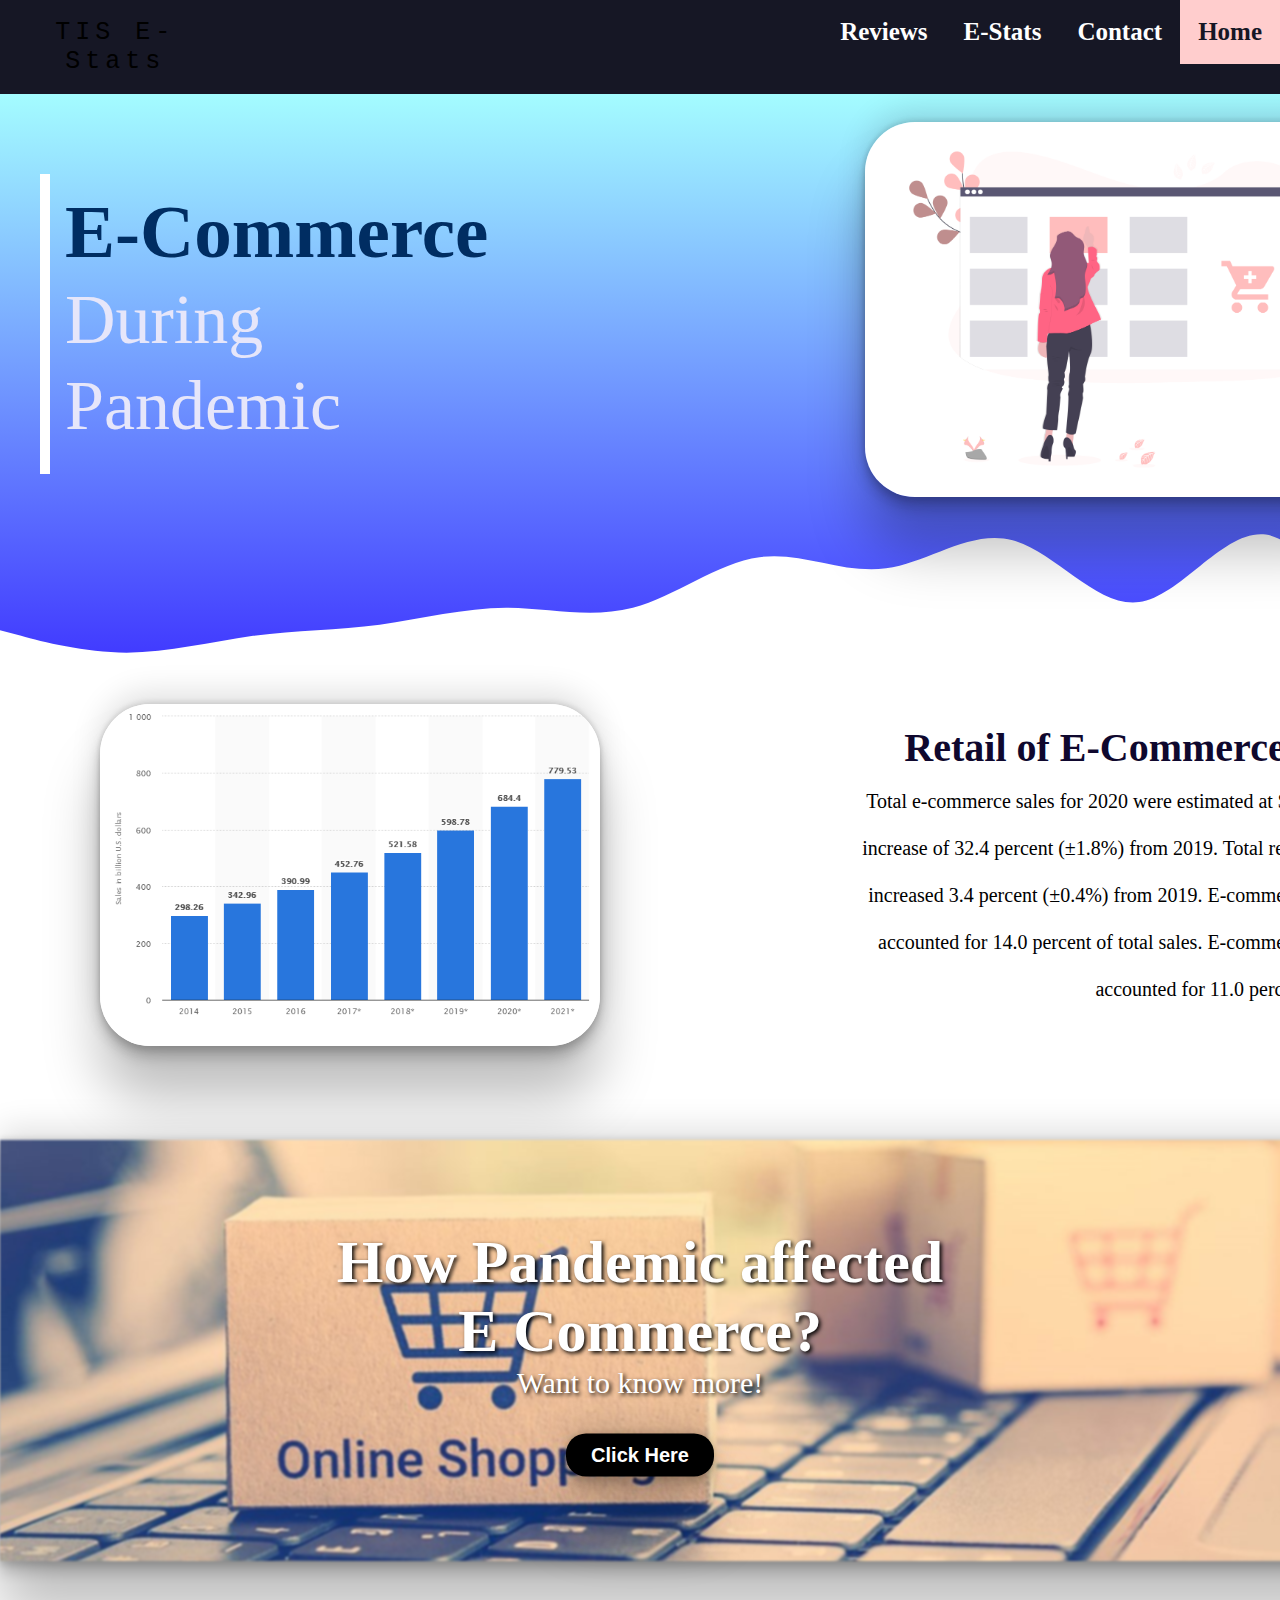
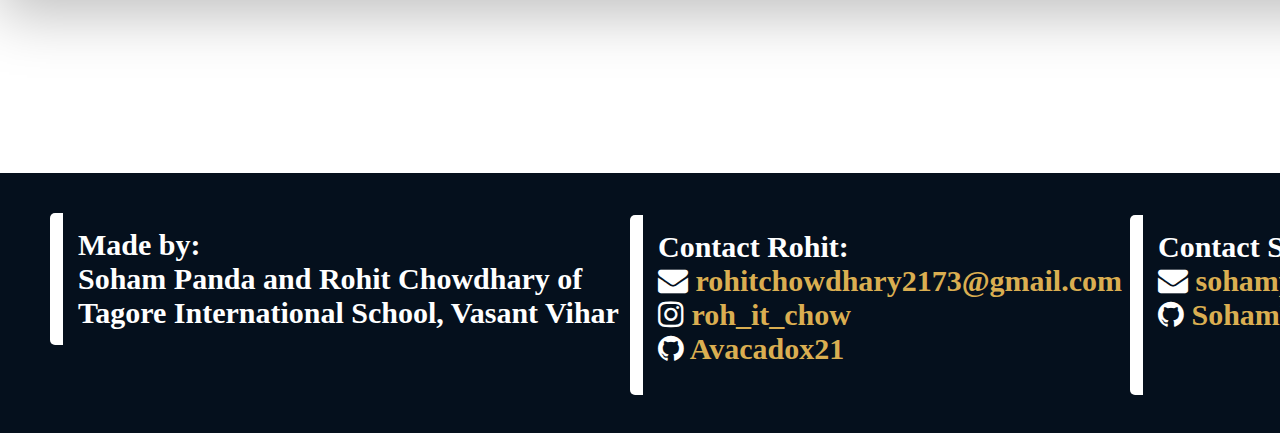
<file: index.html>
<!DOCTYPE html>
<html lang="en">
<head>
    <meta charset="UTF-8">
    <meta http-equiv="X-UA-Compatible" content="IE=edge">
    <meta name="viewport" content="width=device-width, initial-scale=1.0">
    <link rel="stylesheet" type="text/css" href= "index.css">
    <title>TIS E-Stats</title>
    <link rel="icon" href="images/e-com-favi.ico" type="image" sizes="16x16">
    <link
    rel="stylesheet"
    href="https://cdnjs.cloudflare.com/ajax/libs/font-awesome/4.7.0/css/font-awesome.min.css"
  />
</head>
<body>
    

  <div class="navbar">
    <div id="logo">
        <a class="Logocss" href="#"> TIS E-Stats</a>
    </div>
       
    <a class="active" href="index.html">Home</a> 
    <a href="./contact-page/contact.html">Contact</a>
    <a href="./e-stats/estats.html">E-Stats</a> 
    <a href="./reviews/review.html">Reviews</a>

    
    </div> 
  


    
 <div class="mid-content">
    <div id="header">
        <h1 id="e-com-head">
          E-Commerce<br /><span id="e-com-head2">During<br />Pandemic</span>
        </h1>
        <img
          src="images/shopping_girl2.png"
          alt="shopping_girl"
          id="shop_girl"
        />
      </div> 
      <svg xmlns="http://www.w3.org/2000/svg" viewBox="0 0 1440 320"><path fill="#fff" fill-opacity="1" d="M0,224L20,229.3C40,235,80,245,120,245.3C160,245,200,235,240,229.3C280,224,320,224,360,218.7C400,213,440,203,480,202.7C520,203,560,213,600,202.7C640,192,680,160,720,154.7C760,149,800,171,840,165.3C880,160,920,128,960,138.7C1000,149,1040,203,1080,197.3C1120,192,1160,128,1200,133.3C1240,139,1280,213,1320,213.3C1360,213,1400,139,1420,101.3L1440,64L1440,320L1420,320C1400,320,1360,320,1320,320C1280,320,1240,320,1200,320C1160,320,1120,320,1080,320C1040,320,1000,320,960,320C920,320,880,320,840,320C800,320,760,320,720,320C680,320,640,320,600,320C560,320,520,320,480,320C440,320,400,320,360,320C320,320,280,320,240,320C200,320,160,320,120,320C80,320,40,320,20,320L0,320Z"></path></svg>     

 </div>
   
<div class="graph">
    <img
    src="images/graph.png"
    id="graphimage"> 
    <div id="graphtext">
    <p id="ecom-content">
        Retail of E-Commerce in 2020 <span id="ecom-content2"> <br>Total e-commerce sales for 2020 were estimated at $791.7
            billion, an increase of 32.4 percent (±1.8%) from 2019. Total retail sales in 2020 increased 3.4 percent (±0.4%) from
             2019. E-commerce sales in 2020 accounted for 14.0 percent of total sales. E-commerce sales in 2019 accounted for 11.0 
             percent of total sales.</span>
        </p>
      </div>   
      <br>
      <br>
      <br>
      <br>
      <br>
      <br>
      
     
</div>

<div class="hero-image">
    <img
  src="images/ecomimage.jpg"
  id="ecomimage">
  <div class="hero-text">
    <h1>How Pandemic affected E Commerce?</h1>
    <p>Want to know more!</p>
    <br>
    <a id="buttone"href="e-stats/estats.html">Click Here</a>
  </div>
</div>

<br>
<br>
<br>
<br>
<br>
<br>


<footer id="footer">
  
  <h1 id="foot_h">
    Made by: <br />
    Soham Panda and Rohit Chowdhary of <br />
    Tagore International School, Vasant Vihar
  </h1>
  <div id="side_foot">
    <h1>
      
      Contact Rohit: <br />
      
      <i class="fa fa-envelope icon"></i>
      <a href="https://cutt.ly/DvYXEvC" title="Email me" id="mail"
        >rohitchowdhary2173@gmail.com</a
      ><br />
      <i class="fa fa-instagram"></i
      ><a
        href="https://cutt.ly/fvOXmTd"
        title="Follow me on insta "
        id="mail"
      >
        roh_it_chow</a
      >
      <br />
      <i class="fa fa-github"></i
      ><a
        href="https://github.com/avacadox21"
        title="Have a glance at my repos"
        id="mail"
      >
        Avacadox21</a
      >
      <br />

      <br />
 
  </div>
  <div id="side_foot2">
    <h1>
  Contact Soham:<br/>
  <i class="fa fa-envelope icon"></i>
  <a
    href="https://cutt.ly/evOXlfa
    "
    title="Email me"
    id="mail"
    >sohampanda79@gmail.com
  </a><br>
  <i class="fa fa-github"></i
    ><a
      href="https://github.com/SohamPanda345"
      title="Have a glance at my repos"
      id="mail"
    >
    
    SohamPanda345
      </a
    >
    
    
    
</h1>
  
</footer>




</body>
</html>
</file>
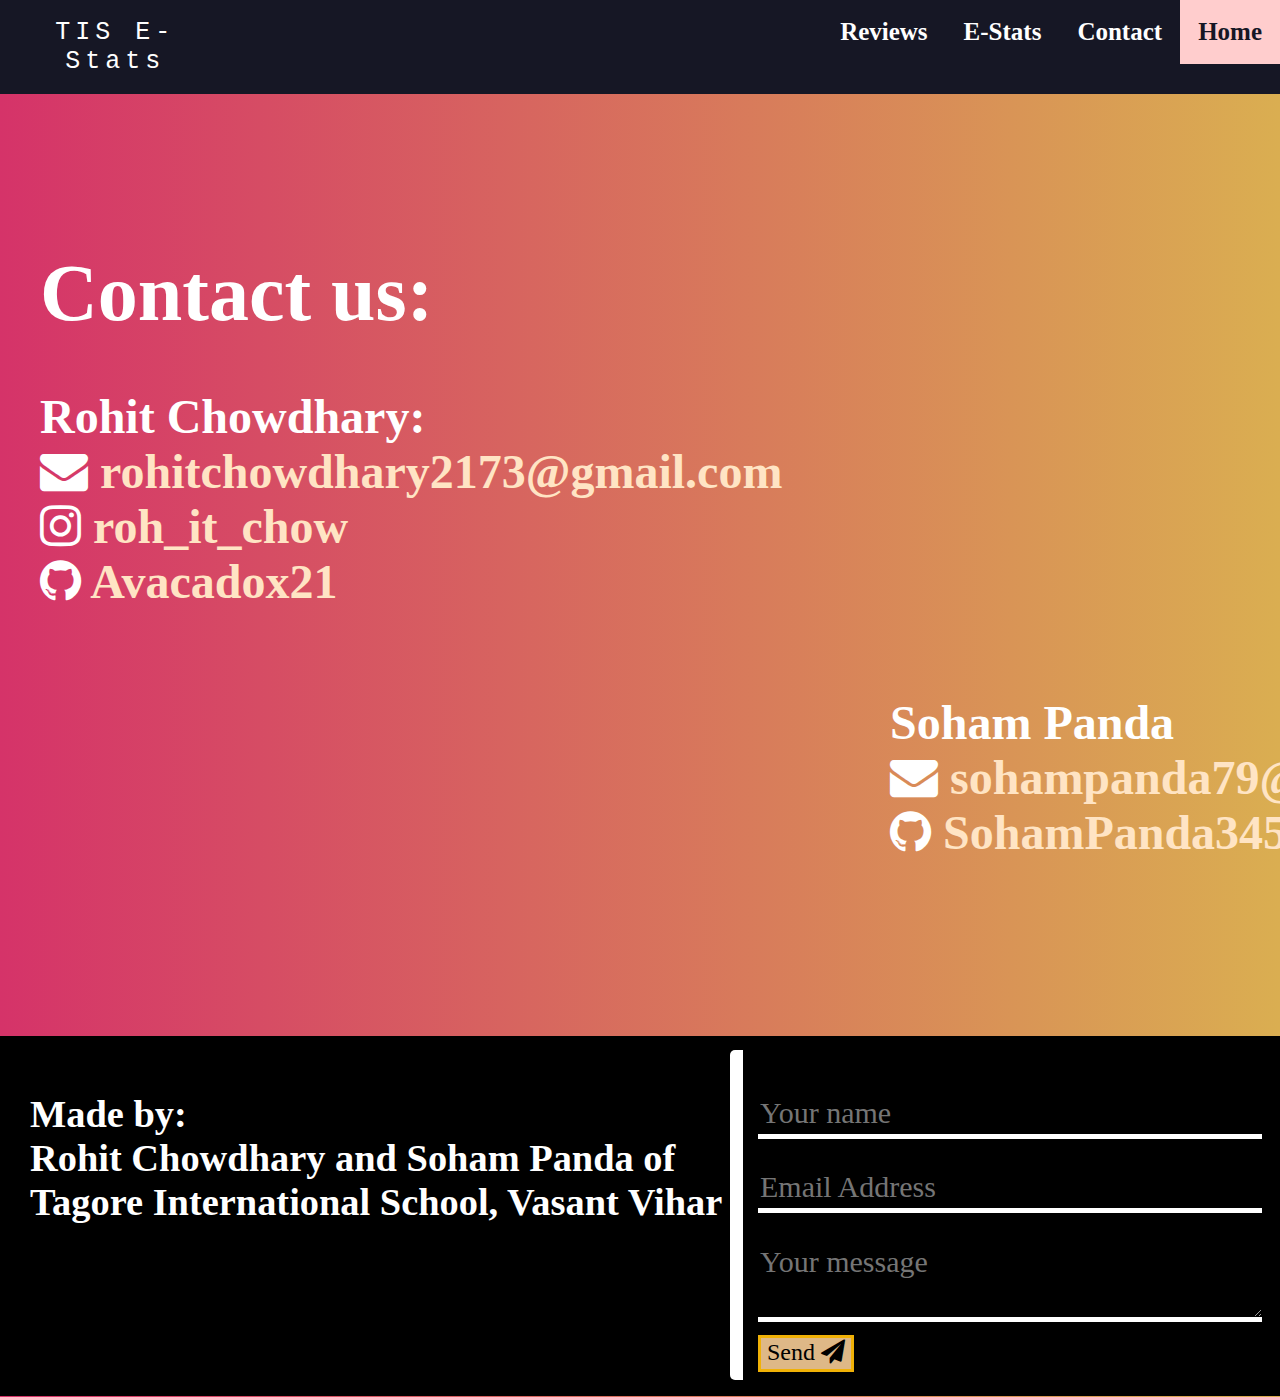
<file: contact-page/contact.html>
<!DOCTYPE html>
<html lang="en">
  <head>
    <meta charset="UTF-8" />
    <meta http-equiv="X-UA-Compatible" content="IE=edge" />
    <meta name="viewport" content="width=device-width, initial-scale=1.0" />
    <title>TIS:E-stat Contact</title>
    <link
      rel="shortcut icon"
      href="contact-page-images/e-com-favi.ico"
      type="image/x-icon"
    />
    <link
      rel="stylesheet"
      href="https://cdnjs.cloudflare.com/ajax/libs/font-awesome/4.7.0/css/font-awesome.min.css"
    />
    <link rel="stylesheet" href="contact.css" />
  </head>
  <body>
    <!-- <button id="myBtn" title="Go to top" onclick="goToTopFunction()">
      <i class="fa fa-arrow-circle-up" style="font-size: 2rem"></i>
    </button> -->
    <div class="navbar">
      <div id="logo">
          <a class="Logocss" href="#"> TIS E-Stats</a>
      </div>
      <a class="active" href="../index.html">Home</a> 
      <a href="./contact.html">Contact</a>
      <a href="../e-stats/estats.html">E-Stats</a> 
      <a href="../reviews/review.html">Reviews</a>

  
      </div>
    <div class="head">
      <h1 class="head_h">Contact us:</h1>
      <br />
      <h1 class="head_h2">
        Rohit Chowdhary: <br />
        <i class="fa fa-envelope icon"></i>
        <a href="https://cutt.ly/DvYXEvC" title="Email me" id="c_mail">
          rohitchowdhary2173@gmail.com</a
        ><br />
        <i class="fa fa-instagram"></i
        ><a
          href="https://cutt.ly/fvOXmTd"
          title="Follow me on insta "
          id="c_mail"
        >
          roh_it_chow</a
        >
        <br />
        <i class="fa fa-github"></i
        ><a
          href="https://github.com/avacadox21"
          title="Have a glance at my repos"
          id="c_mail"
        >
          Avacadox21</a
        >
        <br />
       
      </h1>

      <br /><br /><br />
      <h1 class="head_h3">
        Soham Panda <br />
        <i class="fa fa-envelope icon"></i>
        <a
          href="https://cutt.ly/evOXlfa
        "
          title="Email me"
          id="c_mail"
          >sohampanda79@gmail.com </a
        ><br />
        <i class="fa fa-github"></i
          ><a
            href="https://github.com/SohamPanda345"
            title="Have a glance at my repos"
            id="c_mail"
          >
            SohamPanda345</a
          >
          <br />
        <!-- <i class="fa fa-github"></i><a href="https://github.com/avacadox21" title="Have a glance at my repos" id="c_mail"> Avacadox21</a>
        <br /> -->
      </h1>
    </div>
    <br /><br />
    <br /><br />
    <br /><br />
    <br /><br />
    <footer id="footer">
      <h1 id="foot_h">
        Made by: <br />
        Rohit Chowdhary and Soham Panda of <br />
        Tagore International School, Vasant Vihar
      </h1>
      <div id="side_foot">
        <!--contact form-->
        
        <form
          action="https://formsubmit.co/rohitchowdhary2173@gmail.com"
          method="POST"
        >
        
          <input type="text" name="name" placeholder="Your name" id="name" required / ><br>
          <input type="email" name="email" placeholder="Email Address" id="email">
          <input type="hidden" name="_autoresponse" value="Thank you for submitting out feedback form! Love from TIS-E-STATS">
          <input
            type="hidden"
            name="_next"
            value="https://avacadox21.github.io/tis-e-stats/contact-page/thank.html"
          />

          <textarea name="message" placeholder="Your message" id="message"></textarea>
 
        
           <br> <br><br>
          <button type="submit" id="submitBtn">Send <i class="fa fa-paper-plane" aria-hidden="true"></i>
          </button>
        </form>
      </div>
    </footer>
    <!-- <script>
      const mybutton = document.getElementById("myBtn");

      window.onscroll = function () {
        scrollFunction();
      };

      function scrollFunction() {
        if (
          document.body.scrollTop > 20 ||
          document.documentElement.scrollTop > 20
        ) {
          mybutton.style.display = "block";
        } else {
          mybutton.style.display = "none";
        }
      }

      function goToTopFunction() {
        document.body.scrollTop = 0;
        document.documentElement.scrollTop = 0;
      }
    </script> -->
  </body>
</html>
</file>
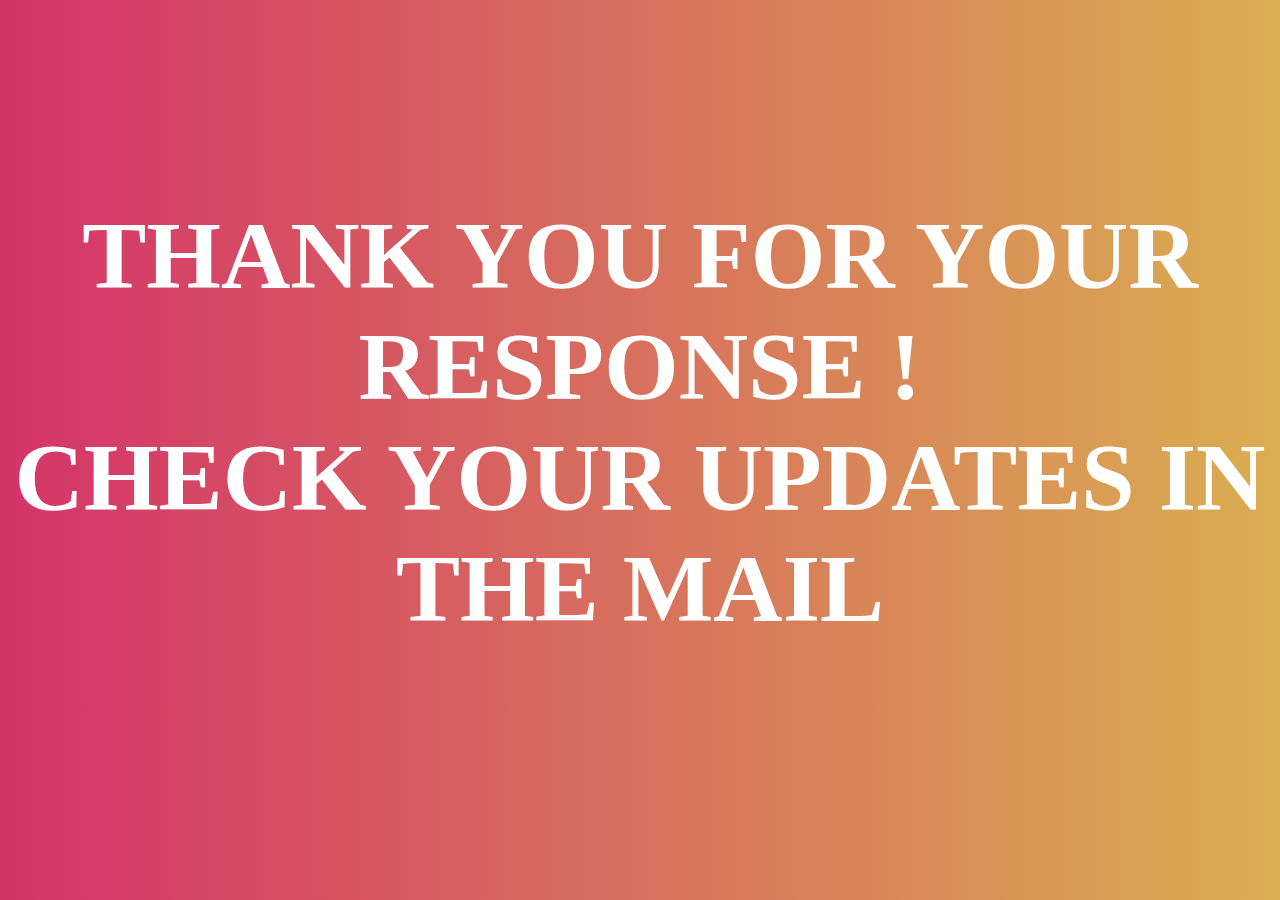
<file: contact-page/thank.html>
<!DOCTYPE html>
<html lang="en">
  <head>
    <meta charset="UTF-8" />
    <meta http-equiv="X-UA-Compatible" content="IE=edge" />
    <meta name="viewport" content="width=device-width, initial-scale=1.0" />
    <title>TIS:E-stats thank you</title>
    <link rel="shortcut icon" href="contact-page-images/e-com-favi.png" type="image/x-icon">
  </head>
  <body
    style="
      background: linear-gradient(90deg, #d53369 0%, #daae51 100%);
      overflow-x: hidden;
    "
  >
    <center><h1 style="color: white;margin-top: 200px; font-family: agency fb; font-size: 6rem">
      THANK YOU FOR YOUR RESPONSE !<br> CHECK YOUR UPDATES IN THE MAIL
    </h1>
</center>
  </body>
</html>
</file>
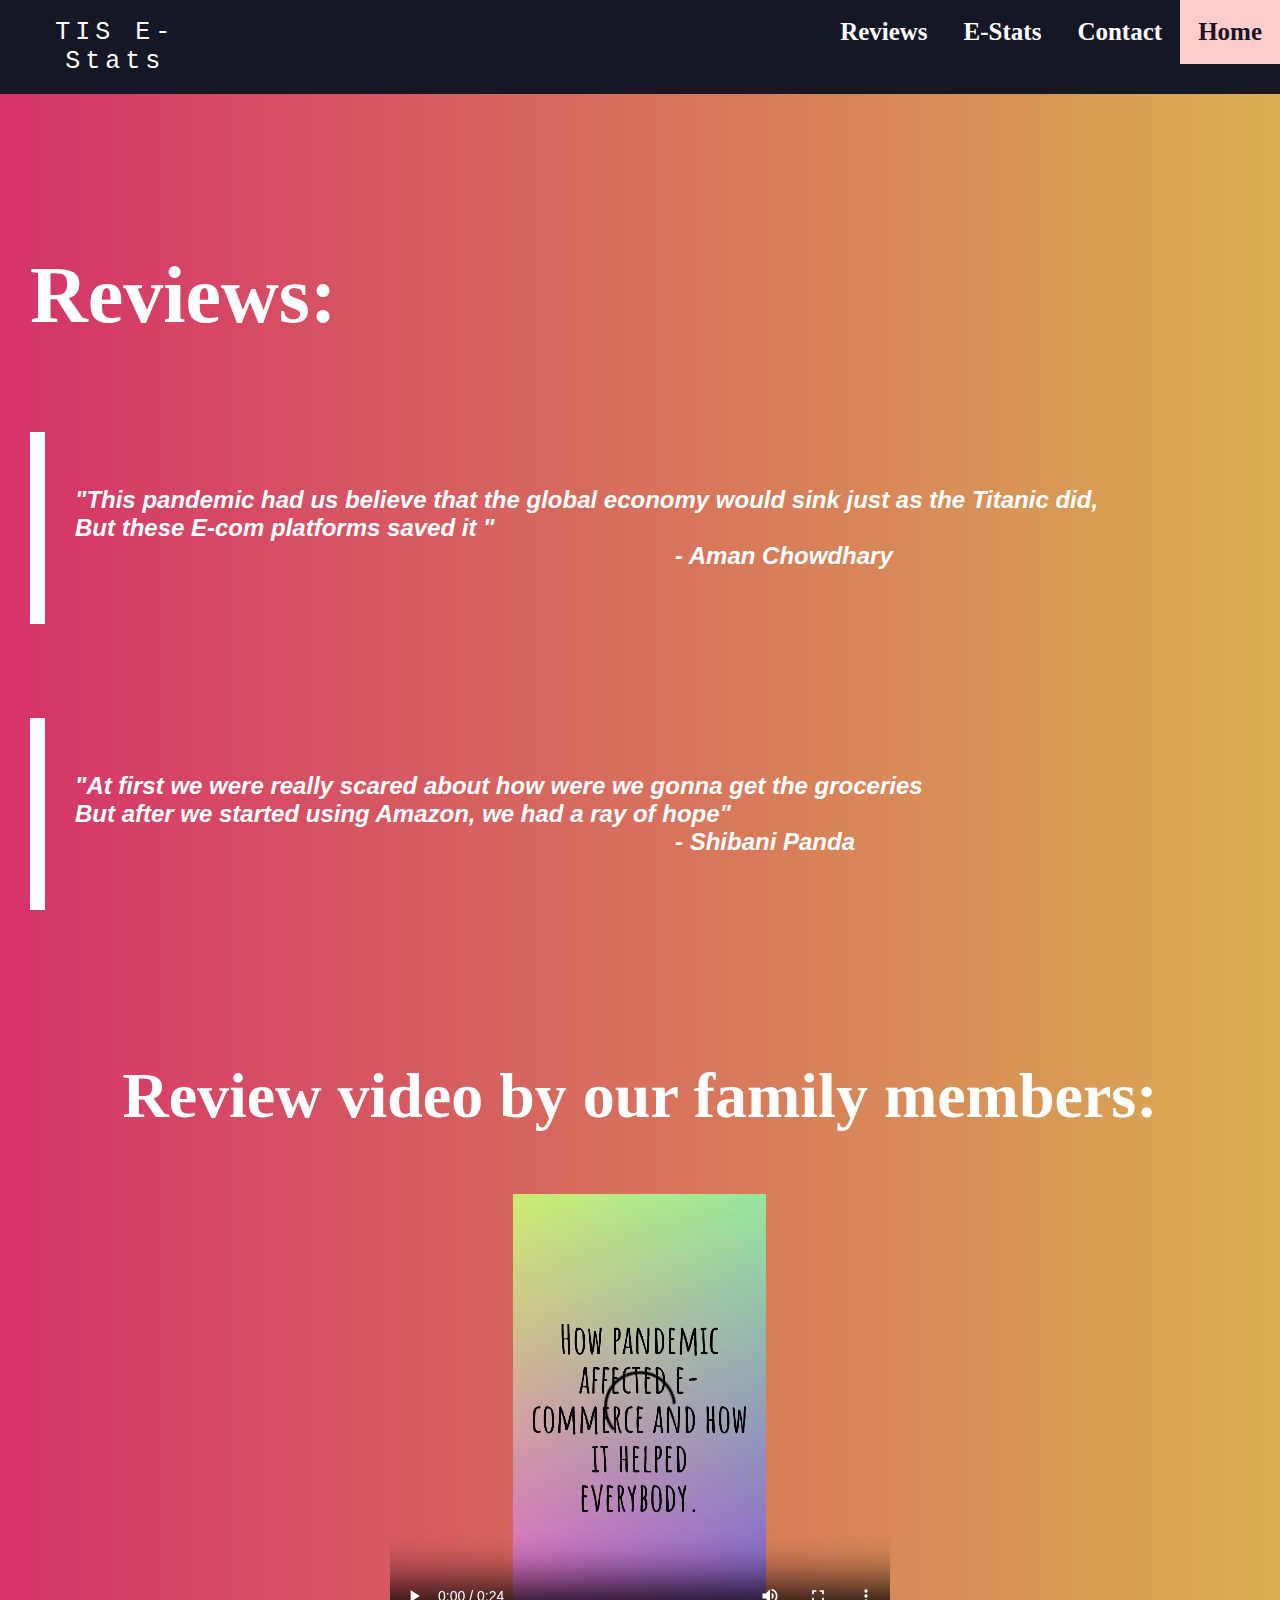
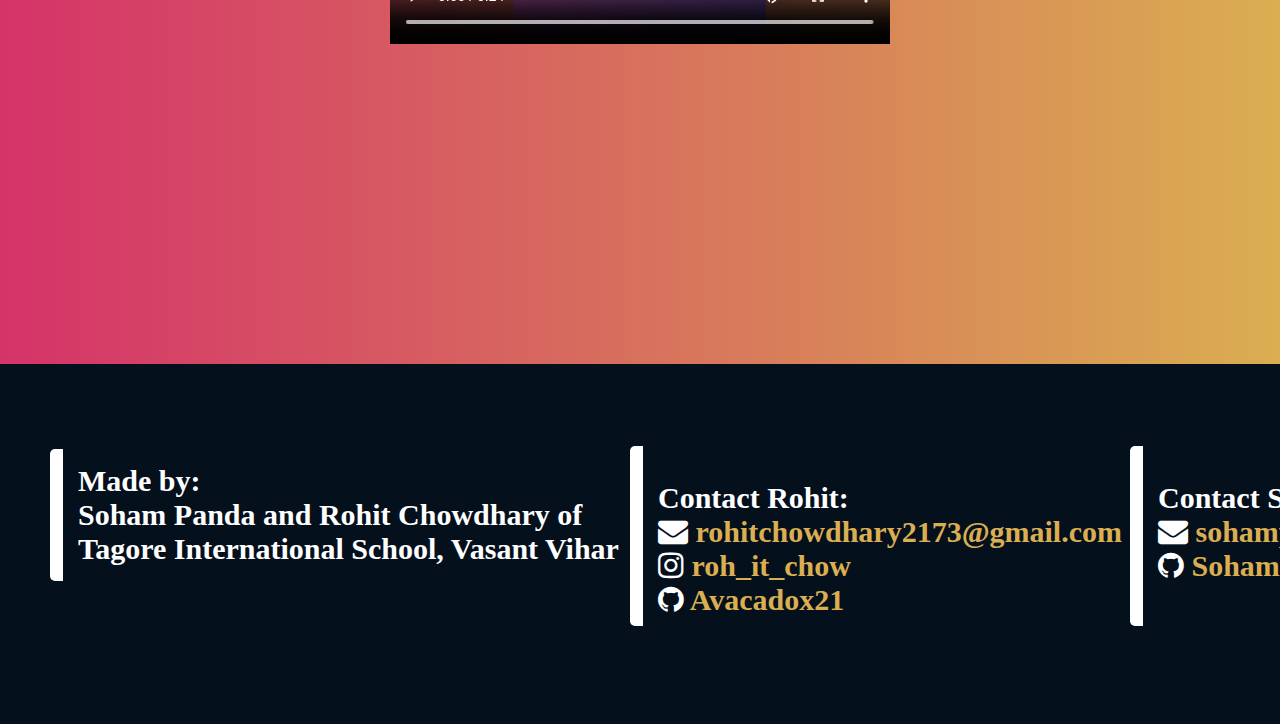
<file: reviews/review.html>
<!DOCTYPE html>
<html lang="en">
<head>
    <meta charset="UTF-8">
    <meta http-equiv="X-UA-Compatible" content="IE=edge">
    <meta name="viewport" content="width=device-width, initial-scale=1.0">
    <title>TIS E-stats: Reviews</title>
    <link rel="shortcut icon" href="reviews-images/e-com-favi.ico" type="image/x-icon">
    <link rel="stylesheet" href="review.css">
    <link
    rel="stylesheet"
    href="https://cdnjs.cloudflare.com/ajax/libs/animate.css/4.1.1/animate.min.css"
  />
  <link
  rel="stylesheet"
  href="https://cdnjs.cloudflare.com/ajax/libs/font-awesome/4.7.0/css/font-awesome.min.css"
/>
</head>
<body>
    <div class="navbar">
        <div id="logo">
            <a class="Logocss" href="#"> TIS E-Stats</a>
        </div>
        <a class="active" href="../index.html">Home</a> 
        <a href="../contact-page/contact.html">Contact</a>
        <a href="../e-stats/estats.html">E-Stats</a> 
        <a href="review.html">Reviews</a>
        </div>
       
  
      <br />
       <br />
      <br /><br />
  
    <div class="review-container">
        <h1 class="review_head">Reviews:
        </h1><br>
        <h2 id="review_post" class="animate__animated animate__backInLeft" style="animation-delay: 1s">
          <p>"This pandemic had us believe that the global economy would sink just as the Titanic did, <br> But these E-com platforms saved it "<br><span style="position: relative; left: 600px;"> - Aman Chowdhary</span></p>
          
        </h2>
        <br><br><br>
        <h2 id="review_post" class="animate__animated animate__backInLeft" style="animation-delay: 2s;">
          <p>"At first we were really scared about how were we gonna get the groceries <br> But after we started using Amazon, we had a ray of hope"<br><span style="position: relative; left: 600px;"> - Shibani Panda</span></p>
          
        </h2>
      </div>
      <br><br><br><br><br>
      <div class="video-container">
         <center>  <h1 style="color: white; font-family: agency fb;font-size: 4rem;">Review video by our family members:</h1><br>
          <video  width="500" height="450" controls>
              <source src="reviews-images/review_video.mp4" type="video/mp4"> 
          </video>
         </center>
      </div>
       <br><br><br><br>
      <br><br><br><br>
      <br><br><br><br>
        <!--footer-->
    <footer id="footer">

        <h1 id="foot_h">
          Made by: <br />
          Soham Panda and Rohit Chowdhary of <br />
          Tagore International School, Vasant Vihar
        </h1>
        <div id="side_foot">
          <h1>
      
            Contact Rohit: <br />
      
            <i class="fa fa-envelope icon"></i>
            <a href="https://cutt.ly/DvYXEvC" title="Email me" id="mail"
              >rohitchowdhary2173@gmail.com</a
            ><br />
            <i class="fa fa-instagram"></i
            ><a
              href="https://cutt.ly/fvOXmTd"
              title="Follow me on insta "
              id="mail"
            >
              roh_it_chow</a
            >
            <br />
            <i class="fa fa-github"></i
            ><a
              href="https://github.com/avacadox21"
              title="Have a glance at my repos"
              id="mail"
            >
              Avacadox21</a
            >
            <br />
      
            <br />
       
        </div>
        <div id="side_foot2">
          <h1>
        Contact Soham:<br/>
        <i class="fa fa-envelope icon"></i>
        <a
          href="https://cutt.ly/evOXlfa
          "
          title="Email me"
          id="mail"
          >sohampanda79@gmail.com
        </a> <br>
        <i class="fa fa-github"></i
          ><a
            href="https://github.com/SohamPanda345"
            title="Have a glance at my repos"
            id="mail"
          >
           
          SohamPanda345
            </a
          >
      
 </body>
</html>
</file>
<file: index.css>
*{
  margin: 0px;
  padding: 0px;
 
}
body{
  background: rgb(255, 255, 255);
  overflow-x: hidden;
 
}


.navbar {
    overflow: hidden;
    background-color: #161725;
    font-family:Trebuchet MS;
    font-weight: bold;
    
  }

  .navbar a:hover {

  background: linear-gradient(180deg, rgba(164,252,255,1) 0%, rgba(58,45,255,1) 100%);
  transition: 4s;
  color: #000000;
    }

#logo{
  font-family:monospace;
  font-weight: lighter;
  float: left;  
  letter-spacing: 5px;
  width: 18%;
}
.navbar .active {
  background: rgb(255, 205, 205);
  color: #161725;

}
#logo a:hover{
  background:#161725 ;
}


.navbar a {
  float: right;
  font-size: 25px;
  color: rgb(255, 255, 255);
  text-align: center;
  padding: 18px 18px;
  text-decoration: none;
  
  }
  
#myBtn {
  display: none;
  position: fixed;
  bottom: 100px;
  right: 30px;
  z-index: 99;
  font-size: 18px;
  border: none;
  outline: none;
  background-color: #161725;
  color: black;
  cursor: pointer;
  padding: 15px;
  border-radius: 4px;
  opacity: .7;
  }
  #myBtn:hover {
    background-color: #555;
  }  

  .mid-content {
    height: 600px;
    width: 1519px;
    background: linear-gradient(180deg, rgba(164,252,255,1) 0%, rgba(58,45,255,1) 100%);
    margin: 0px;
    overflow:hidden;
  }


  #e-com-head {
    position: relative;
    top: 15px;
    font-family: agency fb;
    color: #002d62;
    font-size: 75px;
    width: cover;
  }
  #e-com-head2 {
    position: relative;
    font-family: agency fb;
    color: #e6e6fa;
    font-size: 70px;
    font-weight: lighter;
    width:1920px;
  }
  #header {
    width: 100%;
  }
  #shop_girl {
    position: relative;
    margin-top: 60px;
    margin-left: 800px;
    bottom: 370px;
    width: 500px;
    border-radius: 50px;
    box-shadow: rgba(0, 0, 0, 0.25) 0px 54px 55px, rgba(0, 0, 0, 0.12) 0px -12px 30px, rgba(0, 0, 0, 0.12) 0px 4px 6px, rgba(0, 0, 0, 0.17) 0px 12px 13px, rgba(0, 0, 0, 0.09) 0px -3px 5px;
  }

  #header {
    position: relative;
    top: 80px;
    left: 40px;
    border-left: 10px solid white;
    padding-left: 15px;
    height: 300px;
  }

  #graphimage {
    position: relative;
    margin-top: 10px;
    margin-left: 100px;
    overflow: hidden;
    width: 500px;
    border-radius: 50px;
    box-shadow: rgba(0, 0, 0, 0.25) 0px 54px 55px, rgba(0, 0, 0, 0.12) 0px -12px 30px, rgba(0, 0, 0, 0.12) 0px 4px 6px, rgba(0, 0, 0, 0.17) 0px 12px 13px, rgba(0, 0, 0, 0.09) 0px -3px 5px;

  }

 .graph {
   width: 1519px;
   padding: 0px;
   margin: 0px;
   
 }
   

  
  #ecom-content {
    font-family: agency fb;
    font-weight: bold;
    font-size: 40px;
    color:rgb(15, 8, 46);
    text-align: right;
    height: 400px;
    width: 600px; 
  
  }
  #ecom-content2{
    font-family: agency fb;
    font-weight: lighter;
    font-size: 20px;
    color:rgb(0, 0, 0);
    text-align: right;
  }
  #graphtext {
    float: right;
    margin-right: 100px;
    margin-top: 30px;
  }




  .hero-image {
    
    height: 50%;
    background-position: center;
    background-repeat: no-repeat;
    background-size: cover;
    position: relative;
  }
  
  .hero-text {
    text-align: center;
    position: absolute;
    top: 50%;
    left: 50%;
    transform: translate(-50%, -50%);
    color: rgb(255, 255, 255);
    font: bold;
    font-family: agency fb;
    font-size: 30px;
    text-shadow: 2px 2px 4px #000000;
  }
  
  #buttone {
    border: none;
    outline: 0;
    display: inline-block;
    padding: 10px 25px;
    color: rgb(255, 255, 255);
    background-color: rgb(0, 0, 0);
    text-align: center;
    cursor: pointer;
    border-radius: 20px;
    font-family: 'Trebuchet MS', 'Lucida Sans Unicode', 'Lucida Grande', 'Lucida Sans', Arial, sans-serif;
    font-weight: bold;
    font-size: 20px;
    box-shadow: rgba(0, 0, 0, 0.25) 0px 54px 55px, rgba(0, 0, 0, 0.12) 0px -12px 30px, rgba(0, 0, 0, 0.12) 0px 4px 6px, rgba(0, 0, 0, 0.17) 0px 12px 13px, rgba(0, 0, 0, 0.09) 0px -3px 5px;
    text-decoration-line: none
    
  }
  
   a:hover #buttone {
    background-color: rgb(255, 251, 251) ;
    color: rgb(0, 0, 0);
    border-radius: 20px;
    transition: 1s;
    
  }
  #ecomimage {
   width: 1519px;
   filter: blur(1px);
   box-shadow: rgba(0, 0, 0, 0.25) 0px 54px 55px, rgba(0, 0, 0, 0.12) 0px -12px 30px, rgba(0, 0, 0, 0.12) 0px 4px 6px, rgba(0, 0, 0, 0.17) 0px 12px 13px, rgba(0, 0, 0, 0.09) 0px -3px 5px;
  }


  #footer {
    position: absolute;
    width: 1470px;
    left: 0px;
    z-index: 1;
    background-color: #05101d;
    margin-top: 100px;
    height: 200px;
    padding: 30px;
    font-size: .8rem;
  }

  #foot_h {
    color: white;
    border-left: 13px solid white ;
    border-radius: 5px;
    left: 20px;
    width: 50%;
    top: 10px;
    padding: 15px;
    font-family: agency fb;
    font-size: 30px;
    position: relative;
  }

  #side_foot {
    height: 150px;
    border-left: 13px solid white ;
    width: 57%;
    border-radius: 5px;
    position: relative;
    top: -120px;
    left: 600px;
    padding: 15px;
    font-size: 15px;
    color: white;
    font-family: agency fb;
  }

  #mail {
    color: #daae51;
    text-decoration: none;
  }
  #mail:hover {
    color: #fffac8;
  }
 
  #side_foot2 {
    height: 150px;
    border-left: 13px solid white ;
    width: 57%;
    border-radius: 5px;
    position: relative;
    top: -300px;
    left: 1100px;
    padding: 15px;
    font-size: 15px;
    color: white;
    font-family: agency fb;
  }
</file>
<file: contact-page/contact.css>
body {
  background: linear-gradient(90deg, #d53369 0%, #daae51 100%);
  overflow-x: hidden;
  margin: 0px;
  padding: 0px;
}
html {
  scroll-behavior: smooth;
}
/* #myBtn {
  display: none;
  position: fixed;
  bottom: 20px;
  right: 30px;
  z-index: 99;
  font-size: 18px;
  border: none;
  outline: none;
  background-color: rgb(50, 243, 32);
  color: white;
  cursor: pointer;
  padding: 15px;
  border-radius: 4px;
}
#myBtn:hover {
  background-color: red;
} */
.navbar {
  overflow: hidden;
  background-color: #161725;
  font-family:Trebuchet MS;
  font-weight: bold;
  
}

#logo{
font-family:monospace;
font-weight: lighter;
float: left;
letter-spacing: 5px;
width: 18%;
}
.navbar .active {
background: rgb(255, 205, 205);
color: #161725;

}
#logo a:hover{
background:#161725 ;
}


.navbar a {
float: right;
font-size: 25px;
color: rgb(255, 255, 255);
text-align: center;
padding: 18px 18px;
text-decoration: none;

}
.navbar a:hover {

  background: linear-gradient(180deg, rgba(164,252,255,1) 0%, rgba(58,45,255,1) 100%);
transition: 1s;
  }
#myBtn {
display: none;
position: fixed;
bottom: 100px;
right: 30px;
z-index: 99;
font-size: 18px;
border: none;
outline: none;
background-color: #161725;
color: black;
cursor: pointer;
padding: 15px;
border-radius: 4px;
opacity: .7;
}
#myBtn:hover {
  background-color: #555;
}

.head {
  font-family: agency fb;
  position: relative;
  top: 100px;
  left: 40px;
}

.head_h {
  color: white;
  font-size: 5rem;
  margin-bottom: 0px;
}

.head_h2,
.head_h3 {
  color: #ffffff;
  font-size: 3rem;
}

#c_mail {
  color: bisque;
  text-decoration: none;
}

.head_h3 {
 position: relative;
 left: 850px;
 margin-top: 0;
}

#footer {
  position: absolute;
  width: 100%;
  left: 0px;
  z-index: 1;
  background-color: #000000;
  margin-top: 100px;
  height: 300px;
  padding: 30px;
  font-size: 1.2rem;
 
}

#foot_h {
  color: white;
  font-family: agency fb;
}

#side_foot {
  height: 300px;
  border-left: 13px solid white ;
  width: 57%;
  border-radius: 5px;
  position: relative;
  top: -200px;
  left: 700px;
  padding: 15px;
  font-size: 15px;
  color: white;
  font-family: agency fb;
}
#name , #email, #message{
  background-color: #000000;
  outline: none;
  border: none;
  margin-top: 30px;
  border-bottom: 5px solid white;
  width: 500px;
  padding-bottom: 4px;
  font-family: agency fb;
  font-size: 30px;
  color: white;
}
#message {
  padding-bottom: none;
}

#submitBtn {
  background-color: burlywood;
  border: 3px solid rgb(240, 177, 6);
  height: 30px;
  margin: 0;
  position: relative;
  bottom: 25px;
  font-family: agency fb;
  font-size: 1.5rem;
  padding-bottom: 30px;
}
</file>
<file: reviews/review.css>
body{
    background: linear-gradient(90deg, #d53369 0%, #daae51 100%);
    overflow-x: hidden;
    margin: 0;
    padding: 0;
 }

 
.review-container {
    height: 700px;
    width: cover;
    margin: 0;
    padding: 30px;
  }
  
  .review_head{
    font-family: agency fb;
    color: white;
    font-size: 5rem;
  }
  
  #review_post {
    padding: 30px;
   font-family: sans-serif;
    font-style: italic;
    color: white;
    border-left: 15px solid white;
  }
  
  iframe{
    box-shadow:  rgba(0, 0, 0, 0.449) 0px 54px 55px, rgba(0, 0, 0, 0.387) 0px -12px 30px, rgba(0, 0, 0, 0.381) 0px 4px 6px, rgba(0, 0, 0, 0.17) 0px 12px 13px, rgba(0, 0, 0, 0.442) 0px -3px 5px;;
  }
  .navbar {
    overflow: hidden;
    background-color: #161725;
    font-family: Trebuchet MS;
    font-weight: bold;
  }
  
  #logo {
    font-family: monospace;
    font-weight: lighter;
    float: left;
    letter-spacing: 5px;
    width: 18%;
  }
  .navbar .active {
    background: rgb(255, 205, 205);
    color: #161725;
  }
  #logo a:hover {
    background: #161725;
  }
  
  .navbar a {
    float: right;
    font-size: 25px;
    color: rgb(255, 255, 255);
    text-align: center;
    padding: 18px 18px;
    text-decoration: none;
  }
  .navbar a:hover {
    background: linear-gradient(
      180deg,
      rgba(164, 252, 255, 1) 0%,
      rgba(58, 45, 255, 1) 100%
    );
    transition: 1s;
  }
  #myBtn {
    display: none;
    position: fixed;
    bottom: 100px;
    right: 30px;
    z-index: 99;
    font-size: 18px;
    border: none;
    outline: none;
    background-color: #161725;
    color: black;
    cursor: pointer;
    padding: 15px;
    border-radius: 4px;
    opacity: 0.7;
  }
  #myBtn:hover {
    background-color: #555;
  }

  
#footer {
    position: absolute;
    width: 1519px;
    left: 0px;
    z-index: 1;
    background-color: #05101d;
    margin-top: 100px;
    height: 300px;
    padding: 30px;
    font-size: 0.8rem;
  }
  
  #foot_h {
    color: white;
    border-left: 13px solid white;
    border-radius: 5px;
    left: 20px;
    width: 57%;
    padding: 15px;
    top: 35px;
    font-family: agency fb;
    font-size: 30px;
    position: relative;
  }
  
  #side_foot {
    height: 150px;
    border-left: 13px solid white;
    width: 57%;
    border-radius: 5px;
    position: relative;
    top: -120px;
    left: 600px;
    padding: 15px;
    font-size: 15px;
    color: white;
    font-family: agency fb;
  }
  
  #mail {
    color: #daae51;
    text-decoration: none;
  }
  #mail:hover {
    color: #fffac8;
  }
  
  #side_foot2 {
    height: 150px;
    border-left: 13px solid white;
    width: 57%;
    border-radius: 5px;
    position: relative;
    top: -300px;
    left: 1100px;
    padding: 15px;
    font-size: 15px;
    color: white;
    font-family: agency fb;
  }
</file>
